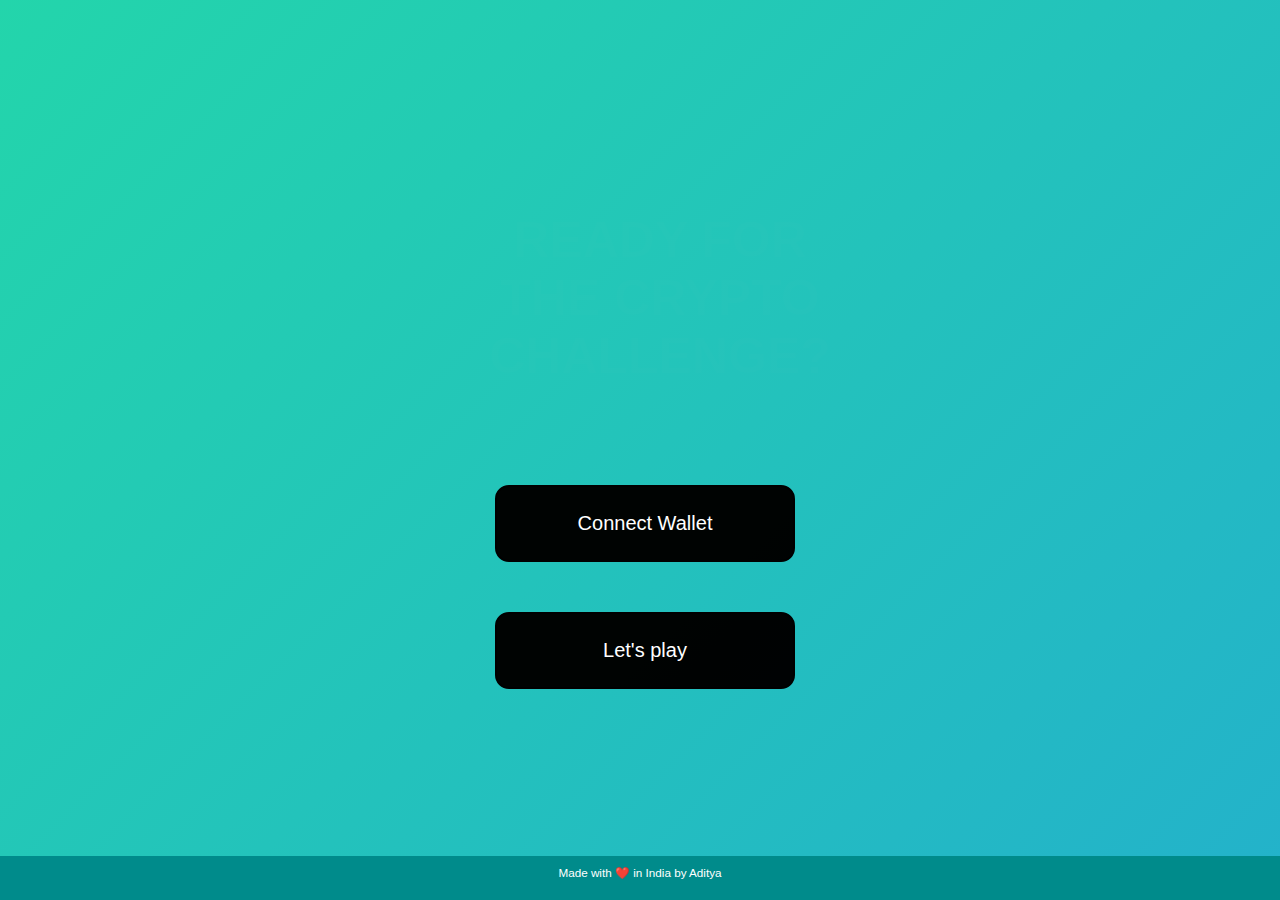
<file: index.html>
<!DOCTYPE html>
<html lang="en">
<head>
    <meta charset="UTF-8">
    <meta http-equiv="X-UA-Compatible" content="IE=edge">
    <meta name="viewport" content="width=device-width, initial-scale=1.0">
    <title>Homepage</title>
    <link rel="stylesheet" href="app.css">
</head>
<body>
<div class="container">
    <div id="home" class="flex-center flex-row">
        <h1>Ready for the crypto challenge?</h1>
        <button class="button"  id="connect" onclick="connectWallet()">Connect Wallet</button>
        <button class="button" onclick="game()">Let's play</button>  
    </div>

    <div class="footer">
        <h3>Made with ❤️ in India by Aditya</h3>
</div>
</div>
<script src="connectWallet.js"></script>
</body>
</html>
</file>
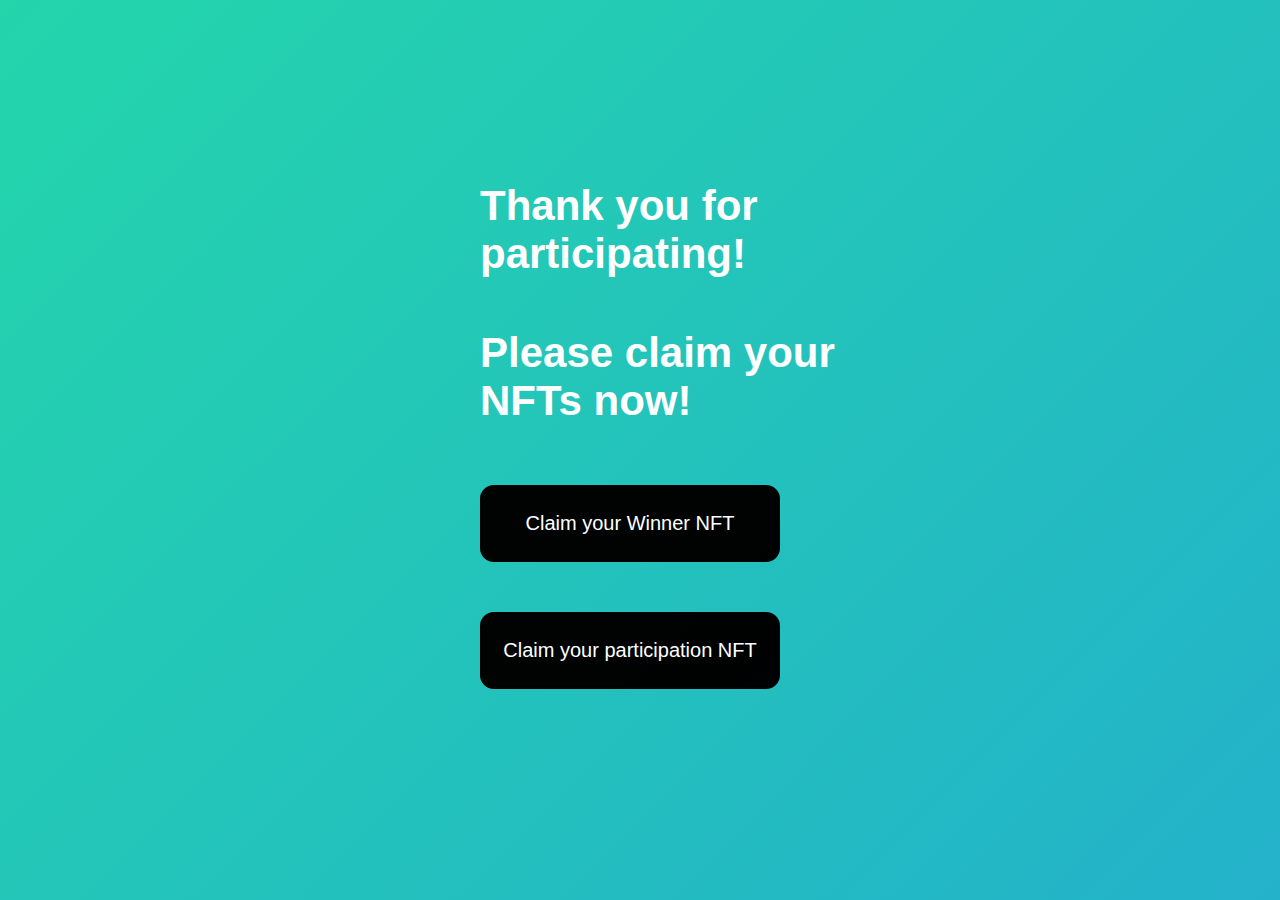
<file: end.html>
<!DOCTYPE html>
<html lang="en">
<head>
    <meta charset="UTF-8">
    <meta http-equiv="X-UA-Compatible" content="IE=edge">
    <meta name="viewport" content="width=device-width, initial-scale=1.0">
    <title>The-End</title>
    <link rel="stylesheet" href="app.css">
</head>
<body>
    <div class="container">
        <div id="end" class="flex-center flex-column">
    <h2>Thank you for participating! </h2><br>
    <h2>Please claim your NFTs now!</h2>
    <button class="button" id="winner" onclick="claimNFT()" >Claim your Winner NFT</button>
    <button class="button" id="participant">Claim your participation NFT</button>
</div>
</div>
<script src="end.js"></script>
</body>
</html>
</file>
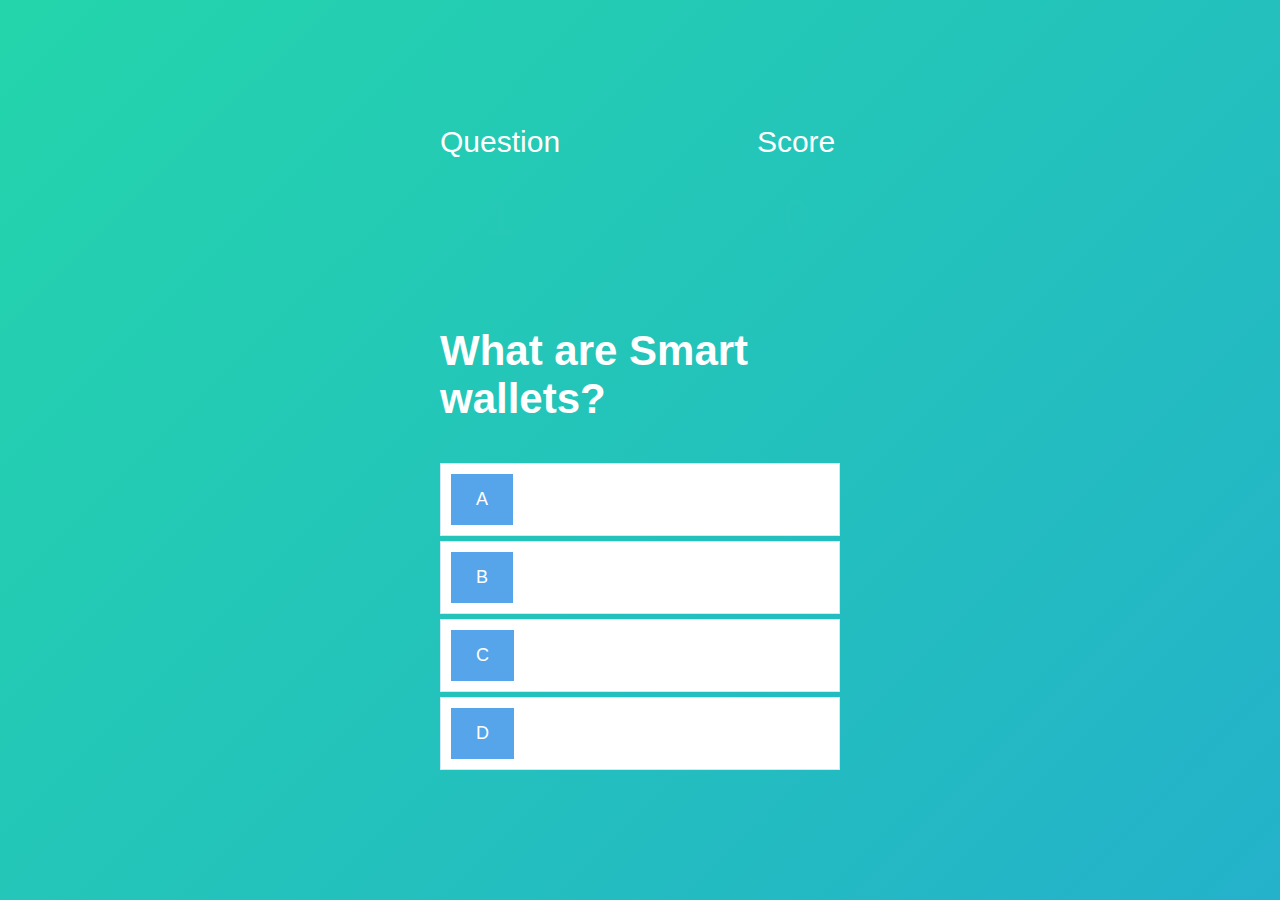
<file: game.html>
<!DOCTYPE html>
<html lang="en">
<head>
    <meta charset="UTF-8">
    <meta http-equiv="X-UA-Compatible" content="IE=edge">
    <meta name="viewport" content="width=device-width, initial-scale=1.0">
    <title>GamePage</title>
    <link rel="stylesheet" href="app.css">
    <link rel="stylesheet" href="game.css">
</head>
<body>
    <div class="container">

        <div id="game" class="justify-conter flex-coloumn">
            <div id="hud">
                <div id="hud-item">
                    <p class="hud-prefix">
                        Question
                    </p>
                    <h1 class = "hud-text">
                        1/10
                    </h1>
                </div>

                <div id="hud-item">
                    <p class="hud-prefix" id="questioncounter">
                        Score
                    </p>
                    <h1 class = "hud-text" id="score">
                        0
                    </h1>
                </div>
            </div>
            <h2 id="question">what is the answer of the question below?</h2>
            <div class="choice-container">
              <p class="choice-prefix">A</p>  
              <p class="choice-text" data-number="1">option 1</p>
            </div>
            <div class="choice-container">
                <p class="choice-prefix">B</p>  
                <p class="choice-text" data-number="2">option 2</p>
              </div>
              <div class="choice-container">
                <p class="choice-prefix">C</p>  
                <p class="choice-text" data-number="3">option 3</p>
              </div>
              <div class="choice-container">
                <p class="choice-prefix">D</p>  
                <p class="choice-text" data-number="4">option 4</p>
              </div>
        </div>  
    </div>
    <script src="game.js"></script>
</body>
</html>
</file>
<file: app.css>
:root {

    font-size: 62.5%;
    background: linear-gradient(-45deg, #ee7752, #e73c7e, #23a6d5, #23d5ab);
    background-size: 400% 400%;
    animation: gradient 15s ease infinite;
    height: 100vh;
  }
  
  @keyframes gradient {
    0% {
      background-position: 0% 50%;
    }
    50% {
      background-position: 100% 50%;
    }
    100% {
      background-position: 0% 50%;
    }

}

*{
box-sizing: border-box;
font-family: Arial, Helvetica, sans-serif;
margin: 0;
padding: 0;
color: white;

}

h1,
h2,
h3,
h4{
    margin-bottom: 1rem;
}
  
h1{
padding: 3rem;   
font-size: 3.4rem;
font-weight: 500;
margin-bottom: 5rem;
color:#56a5eb;

font-size: 50px;
  color: rgba(225,225,225, .01);
  background-image: url("https://images.unsplash.com/photo-1499195333224-3ce974eecb47?ixlib=rb-0.3.5&ixid=eyJhcHBfaWQiOjEyMDd9&s=2cf549433129d4227d1879347b9e78ce&auto=format&fit=crop&w=1248&q=80");
  background-repeat: repeat;
  -webkit-background-clip:text;
  animation: animate 15s ease-in-out infinite;
  text-align: center;
  text-transform: uppercase;
  font-weight: 900;
}

  @keyframes animate {
    0%, 100% {
      background-position: left top;
    }
    25%{
      background-position: right bottom;
     }
    50% {
      background-position: left bottom;
    }
    75% {
      background-position: right top;
    }   
}


h1 >span {

    font-size: 2.4rem;
    font-weight:500;
}

h2{
font-size: 4.2rem;
margin-bottom: 4rem;
font-weight: 700;
}

h3{
font-size: 2.8;
font-weight: 500;

}

.container{

    width:100vw;
    height:100vh;
    display: flex;
    justify-content: center;
    align-items: center;
    max-width: 40rem;
    margin:0 auto;
    
}

.container > * { 
    width: 100%;
}

.flex-row{
    display: flex;
    flex-direction: row;
    flex-wrap: wrap;
}

.flex-center{
    justify-content: center;
    align-items: center;
    padding-left: 4rem;
}

.justify-center{
    justify-content: center;
}

.text-center{
text-align: center;

}

.hidden{
    display: none;
}

.button{
    font-size:2rem;
    padding: 2.5rem 0;
    padding-left: 2rem;
    padding-right: 2rem;
    width: 30rem;
    text-align:center;
    border: 0.2rem solid #000000;
    border-radius: 14px;
    margin-bottom: 3rem;
    margin-right: 3rem;
    margin-top: 2rem;
    text-decoration: none;
    color: white;
    background-color: rgba(0, 0, 0, 0.99); 

}

.button:hover{
    cursor: pointer;
    box-shadow: 0 0.6rem 1.4rem 0 rgba(248, 248, 248, 0.974);
    transform: translateY(-0.2rem);
    transition:transform 200ms;
}

.footer{
    position: fixed;
    padding: 1rem;
    bottom:0;
    width:100%;
    text-align: center;
    background-color: darkcyan;
}
</file>
<file: game.css>
.choice-container {
    display:flex;
    margin-bottom: 0.5rem;
    font-size:1.8rem;
    border:0.1rem solid rgb(86,165,235,0.25);
    background-color: white;
    padding: 1rem;
}

.choice-prefix{
    padding: 1.5rem 2.5rem;
    background-color: #56a5eb;
    color: white;
}

.choice-container:hover{

    cursor: pointer;
    box-shadow: 0 0.4rem 1.4rem 0 rgba(86,185,235,0.5);
    transform: translateY(-0.1rem);
    transition:transform 200ms;
}

.choice-text{
    padding: 1.5rem;
}

.correct{
    background-color: green;
}

.incorrect{
    background-color: red;
}

#hud{
    display: flex;
    justify-content: space-between;

}

.hud-prefix{
text-align: center;
font-size: 3rem;

}
</file>
